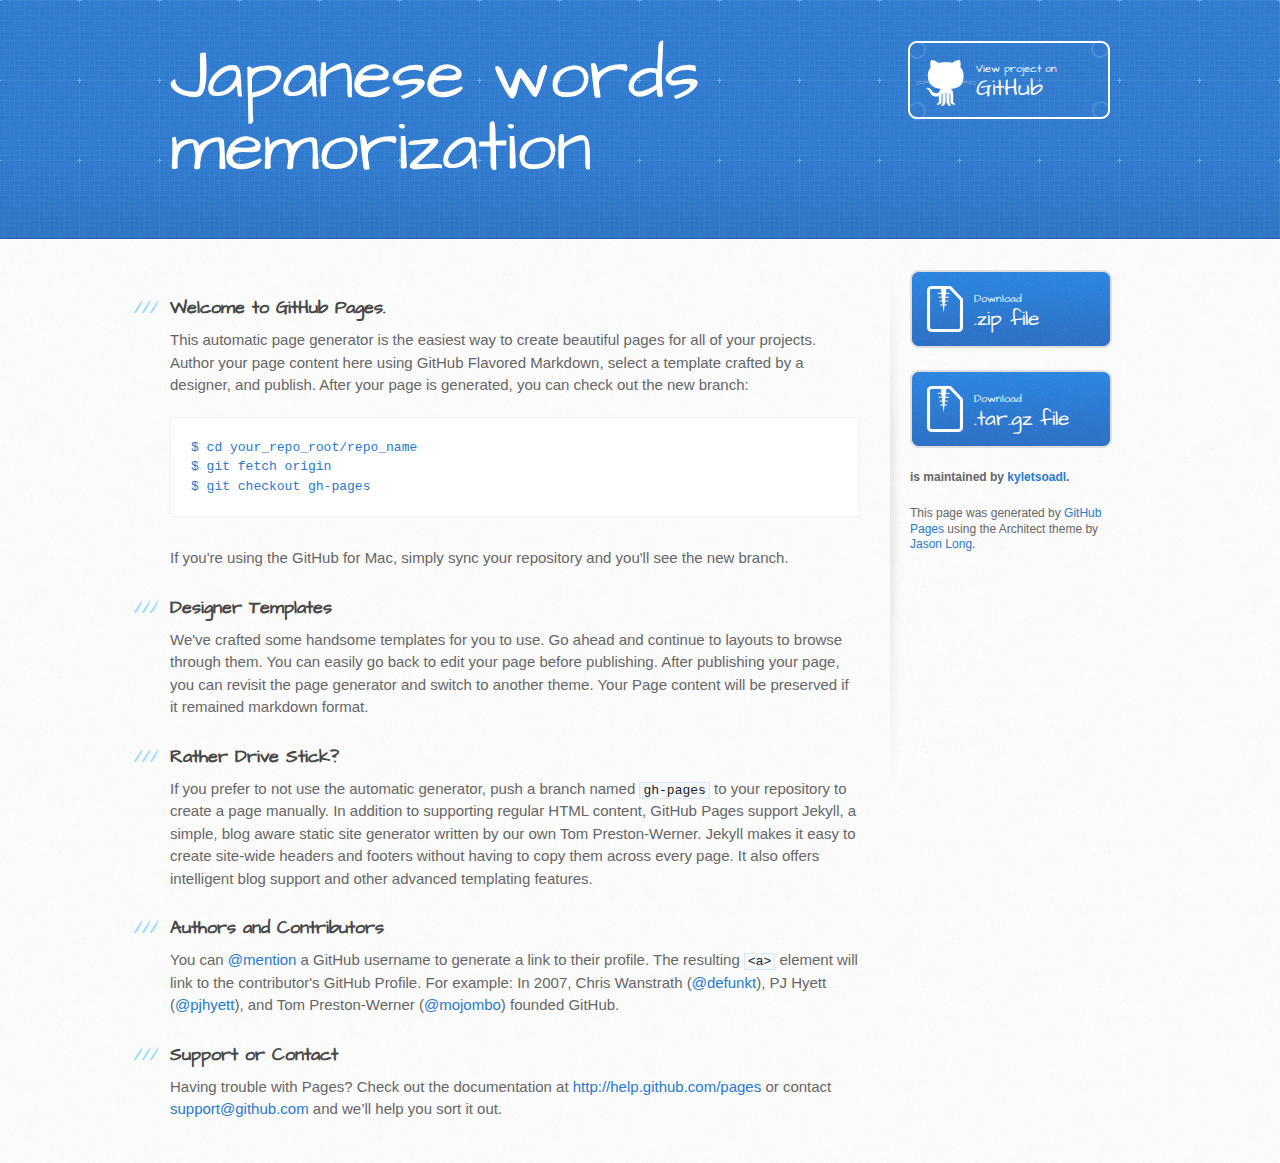
<file: index.html>
<!DOCTYPE html>
<html>
  <head>
    <meta charset='utf-8'>
    <meta http-equiv="X-UA-Compatible" content="chrome=1">
    <meta name="viewport" content="width=device-width, initial-scale=1, maximum-scale=1">
    <link href='https://fonts.googleapis.com/css?family=Architects+Daughter' rel='stylesheet' type='text/css'>
    <link rel="stylesheet" type="text/css" href="stylesheets/stylesheet.css" media="screen" />
    <link rel="stylesheet" type="text/css" href="stylesheets/pygment_trac.css" media="screen" />
    <link rel="stylesheet" type="text/css" href="stylesheets/print.css" media="print" />

    <!--[if lt IE 9]>
    <script src="//html5shiv.googlecode.com/svn/trunk/html5.js"></script>
    <![endif]-->

    <title>Japanese words memorization by kyletsoadl</title>
  </head>

  <body>
    <header>
      <div class="inner">
        <h1>Japanese words memorization</h1>
        <h2></h2>
        <a href="https://github.com/kyletsoadl/japanese_words_memorization" class="button"><small>View project on</small>GitHub</a>
      </div>
    </header>

    <div id="content-wrapper">
      <div class="inner clearfix">
        <section id="main-content">
          <h3>
<a name="welcome-to-github-pages" class="anchor" href="#welcome-to-github-pages"><span class="octicon octicon-link"></span></a>Welcome to GitHub Pages.</h3>

<p>This automatic page generator is the easiest way to create beautiful pages for all of your projects. Author your page content here using GitHub Flavored Markdown, select a template crafted by a designer, and publish. After your page is generated, you can check out the new branch:</p>

<pre><code>$ cd your_repo_root/repo_name
$ git fetch origin
$ git checkout gh-pages
</code></pre>

<p>If you're using the GitHub for Mac, simply sync your repository and you'll see the new branch.</p>

<h3>
<a name="designer-templates" class="anchor" href="#designer-templates"><span class="octicon octicon-link"></span></a>Designer Templates</h3>

<p>We've crafted some handsome templates for you to use. Go ahead and continue to layouts to browse through them. You can easily go back to edit your page before publishing. After publishing your page, you can revisit the page generator and switch to another theme. Your Page content will be preserved if it remained markdown format.</p>

<h3>
<a name="rather-drive-stick" class="anchor" href="#rather-drive-stick"><span class="octicon octicon-link"></span></a>Rather Drive Stick?</h3>

<p>If you prefer to not use the automatic generator, push a branch named <code>gh-pages</code> to your repository to create a page manually. In addition to supporting regular HTML content, GitHub Pages support Jekyll, a simple, blog aware static site generator written by our own Tom Preston-Werner. Jekyll makes it easy to create site-wide headers and footers without having to copy them across every page. It also offers intelligent blog support and other advanced templating features.</p>

<h3>
<a name="authors-and-contributors" class="anchor" href="#authors-and-contributors"><span class="octicon octicon-link"></span></a>Authors and Contributors</h3>

<p>You can <a href="https://github.com/blog/821" class="user-mention">@mention</a> a GitHub username to generate a link to their profile. The resulting <code>&lt;a&gt;</code> element will link to the contributor's GitHub Profile. For example: In 2007, Chris Wanstrath (<a href="https://github.com/defunkt" class="user-mention">@defunkt</a>), PJ Hyett (<a href="https://github.com/pjhyett" class="user-mention">@pjhyett</a>), and Tom Preston-Werner (<a href="https://github.com/mojombo" class="user-mention">@mojombo</a>) founded GitHub.</p>

<h3>
<a name="support-or-contact" class="anchor" href="#support-or-contact"><span class="octicon octicon-link"></span></a>Support or Contact</h3>

<p>Having trouble with Pages? Check out the documentation at <a href="http://help.github.com/pages">http://help.github.com/pages</a> or contact <a href="mailto:support@github.com">support@github.com</a> and we’ll help you sort it out.</p>
        </section>

        <aside id="sidebar">
          <a href="https://github.com/kyletsoadl/japanese_words_memorization/zipball/master" class="button">
            <small>Download</small>
            .zip file
          </a>
          <a href="https://github.com/kyletsoadl/japanese_words_memorization/tarball/master" class="button">
            <small>Download</small>
            .tar.gz file
          </a>

          <p class="repo-owner"><a href="https://github.com/kyletsoadl/japanese_words_memorization"></a> is maintained by <a href="https://github.com/kyletsoadl">kyletsoadl</a>.</p>

          <p>This page was generated by <a href="https://pages.github.com">GitHub Pages</a> using the Architect theme by <a href="https://twitter.com/jasonlong">Jason Long</a>.</p>
        </aside>
      </div>
    </div>

  
  </body>
</html>
</file>
<file: stylesheets/pygment_trac.css>
.highlight  { background: #ffffff; }
.highlight .c { color: #999988; font-style: italic } /* Comment */
.highlight .err { color: #a61717; background-color: #e3d2d2 } /* Error */
.highlight .k { font-weight: bold } /* Keyword */
.highlight .o { font-weight: bold } /* Operator */
.highlight .cm { color: #999988; font-style: italic } /* Comment.Multiline */
.highlight .cp { color: #999999; font-weight: bold } /* Comment.Preproc */
.highlight .c1 { color: #999988; font-style: italic } /* Comment.Single */
.highlight .cs { color: #999999; font-weight: bold; font-style: italic } /* Comment.Special */
.highlight .gd { color: #000000; background-color: #ffdddd } /* Generic.Deleted */
.highlight .gd .x { color: #000000; background-color: #ffaaaa } /* Generic.Deleted.Specific */
.highlight .ge { font-style: italic } /* Generic.Emph */
.highlight .gr { color: #aa0000 } /* Generic.Error */
.highlight .gh { color: #999999 } /* Generic.Heading */
.highlight .gi { color: #000000; background-color: #ddffdd } /* Generic.Inserted */
.highlight .gi .x { color: #000000; background-color: #aaffaa } /* Generic.Inserted.Specific */
.highlight .go { color: #888888 } /* Generic.Output */
.highlight .gp { color: #555555 } /* Generic.Prompt */
.highlight .gs { font-weight: bold } /* Generic.Strong */
.highlight .gu { color: #800080; font-weight: bold; } /* Generic.Subheading */
.highlight .gt { color: #aa0000 } /* Generic.Traceback */
.highlight .kc { font-weight: bold } /* Keyword.Constant */
.highlight .kd { font-weight: bold } /* Keyword.Declaration */
.highlight .kn { font-weight: bold } /* Keyword.Namespace */
.highlight .kp { font-weight: bold } /* Keyword.Pseudo */
.highlight .kr { font-weight: bold } /* Keyword.Reserved */
.highlight .kt { color: #445588; font-weight: bold } /* Keyword.Type */
.highlight .m { color: #009999 } /* Literal.Number */
.highlight .s { color: #d14 } /* Literal.String */
.highlight .na { color: #008080 } /* Name.Attribute */
.highlight .nb { color: #0086B3 } /* Name.Builtin */
.highlight .nc { color: #445588; font-weight: bold } /* Name.Class */
.highlight .no { color: #008080 } /* Name.Constant */
.highlight .ni { color: #800080 } /* Name.Entity */
.highlight .ne { color: #990000; font-weight: bold } /* Name.Exception */
.highlight .nf { color: #990000; font-weight: bold } /* Name.Function */
.highlight .nn { color: #555555 } /* Name.Namespace */
.highlight .nt { color: #000080 } /* Name.Tag */
.highlight .nv { color: #008080 } /* Name.Variable */
.highlight .ow { font-weight: bold } /* Operator.Word */
.highlight .w { color: #bbbbbb } /* Text.Whitespace */
.highlight .mf { color: #009999 } /* Literal.Number.Float */
.highlight .mh { color: #009999 } /* Literal.Number.Hex */
.highlight .mi { color: #009999 } /* Literal.Number.Integer */
.highlight .mo { color: #009999 } /* Literal.Number.Oct */
.highlight .sb { color: #d14 } /* Literal.String.Backtick */
.highlight .sc { color: #d14 } /* Literal.String.Char */
.highlight .sd { color: #d14 } /* Literal.String.Doc */
.highlight .s2 { color: #d14 } /* Literal.String.Double */
.highlight .se { color: #d14 } /* Literal.String.Escape */
.highlight .sh { color: #d14 } /* Literal.String.Heredoc */
.highlight .si { color: #d14 } /* Literal.String.Interpol */
.highlight .sx { color: #d14 } /* Literal.String.Other */
.highlight .sr { color: #009926 } /* Literal.String.Regex */
.highlight .s1 { color: #d14 } /* Literal.String.Single */
.highlight .ss { color: #990073 } /* Literal.String.Symbol */
.highlight .bp { color: #999999 } /* Name.Builtin.Pseudo */
.highlight .vc { color: #008080 } /* Name.Variable.Class */
.highlight .vg { color: #008080 } /* Name.Variable.Global */
.highlight .vi { color: #008080 } /* Name.Variable.Instance */
.highlight .il { color: #009999 } /* Literal.Number.Integer.Long */

.type-csharp .highlight .k { color: #0000FF }
.type-csharp .highlight .kt { color: #0000FF }
.type-csharp .highlight .nf { color: #000000; font-weight: normal }
.type-csharp .highlight .nc { color: #2B91AF }
.type-csharp .highlight .nn { color: #000000 }
.type-csharp .highlight .s { color: #A31515 }
.type-csharp .highlight .sc { color: #A31515 }
</file>
<file: stylesheets/print.css>
html, body, div, span, applet, object, iframe,
h1, h2, h3, h4, h5, h6, p, blockquote, pre,
a, abbr, acronym, address, big, cite, code,
del, dfn, em, img, ins, kbd, q, s, samp,
small, strike, strong, sub, sup, tt, var,
b, u, i, center,
dl, dt, dd, ol, ul, li,
fieldset, form, label, legend,
table, caption, tbody, tfoot, thead, tr, th, td,
article, aside, canvas, details, embed, 
figure, figcaption, footer, header, hgroup, 
menu, nav, output, ruby, section, summary,
time, mark, audio, video {
  margin: 0;
  padding: 0;
  border: 0;
  font-size: 100%;
  font: inherit;
  vertical-align: baseline;
}
/* HTML5 display-role reset for older browsers */
article, aside, details, figcaption, figure, 
footer, header, hgroup, menu, nav, section {
  display: block;
}
body {
  line-height: 1;
}
ol, ul {
  list-style: none;
}
blockquote, q {
  quotes: none;
}
blockquote:before, blockquote:after,
q:before, q:after {
  content: '';
  content: none;
}
table {
  border-collapse: collapse;
  border-spacing: 0;
}
body {
  font-size: 13px;
  line-height: 1.5; 
  font-family: 'Helvetica Neue', Helvetica, Arial, serif;
  color: #000;
}

a {
  color: #d5000d;
  font-weight: bold;
}

header {
  padding-top: 35px;
  padding-bottom: 10px;
}

header h1 {
  font-weight: bold;
  letter-spacing: -1px;
  font-size: 48px;
  color: #303030;
  line-height: 1.2;
}

header h2 {
  letter-spacing: -1px;
  font-size: 24px;
  color: #aaa;
  font-weight: normal;
  line-height: 1.3;
}
#downloads {
  display: none;
}
#main_content {
  padding-top: 20px;
}

code, pre {
  font-family: Monaco, "Bitstream Vera Sans Mono", "Lucida Console", Terminal;
  color: #222;
  margin-bottom: 30px;
  font-size: 12px;
}

code {
  padding: 0 3px;
}

pre {
  border: solid 1px #ddd;
  padding: 20px;
  overflow: auto;
}
pre code {
  padding: 0;
}

ul, ol, dl {
  margin-bottom: 20px;
}


/* COMMON STYLES */

table {
  width: 100%;
  border: 1px solid #ebebeb;
}

th {
  font-weight: 500;
}

td {
  border: 1px solid #ebebeb;
  text-align: center; 
  font-weight: 300;
}

form {
  background: #f2f2f2;
  padding: 20px;
  
}


/* GENERAL ELEMENT TYPE STYLES */

h1 {
  font-size: 2.8em;
} 

h2 {
  font-size: 22px;
  font-weight: bold;
  color: #303030;
  margin-bottom: 8px;
} 

h3 {
  color: #d5000d;
  font-size: 18px;
  font-weight: bold;
  margin-bottom: 8px;
} 
 
h4 {
  font-size: 16px;
  color: #303030;
  font-weight: bold;
} 

h5 {
  font-size: 1em;
  color: #303030;
} 

h6 {
  font-size: .8em;
  color: #303030;
} 

p {
  font-weight: 300;
  margin-bottom: 20px;
}
 
a {
  text-decoration: none;
}

p a {
  font-weight: 400;
}

blockquote {
  font-size: 1.6em;
  border-left: 10px solid #e9e9e9;
  margin-bottom: 20px;
  padding: 0 0 0 30px;
}

ul li {
  list-style: disc inside;
  padding-left: 20px;
}

ol li {
  list-style: decimal inside;
  padding-left: 3px;
}

dl dd {
  font-style: italic;
  font-weight: 100;
}

footer {
  margin-top: 40px;
  padding-top: 20px;
  padding-bottom: 30px;
  font-size: 13px;
  color: #aaa;
}

footer a {
  color: #666;
}

/* MISC */
.clearfix:after {
  clear: both;
  content: '.';
  display: block;
  visibility: hidden;
  height: 0;
}

.clearfix {display: inline-block;}
* html .clearfix {height: 1%;}
.clearfix {display: block;}
</file>
<file: stylesheets/stylesheet.css>
/* http://meyerweb.com/eric/tools/css/reset/ 
   v2.0 | 20110126
   License: none (public domain)
*/
html, body, div, span, applet, object, iframe,
h1, h2, h3, h4, h5, h6, p, blockquote, pre,
a, abbr, acronym, address, big, cite, code,
del, dfn, em, img, ins, kbd, q, s, samp,
small, strike, strong, sub, sup, tt, var,
b, u, i, center,
dl, dt, dd, ol, ul, li,
fieldset, form, label, legend,
table, caption, tbody, tfoot, thead, tr, th, td,
article, aside, canvas, details, embed, 
figure, figcaption, footer, header, hgroup, 
menu, nav, output, ruby, section, summary,
time, mark, audio, video {
	margin: 0;
	padding: 0;
	border: 0;
	font-size: 100%;
	font: inherit;
	vertical-align: baseline;
}
/* HTML5 display-role reset for older browsers */
article, aside, details, figcaption, figure, 
footer, header, hgroup, menu, nav, section {
	display: block;
}
body {
	line-height: 1;
}
ol, ul {
	list-style: none;
}
blockquote, q {
	quotes: none;
}
blockquote:before, blockquote:after,
q:before, q:after {
	content: '';
	content: none;
}
table {
	border-collapse: collapse;
	border-spacing: 0;
}

/* LAYOUT STYLES */
body {
  font-size: 15px;
  line-height: 1.5; 
  background: #fafafa url(../images/body-bg.jpg) 0 0 repeat;
  font-family: 'Helvetica Neue', Helvetica, Arial, serif;
  font-weight: 400;
  color: #666;
}

a {
  color: #2879d0;
}
a:hover {
  color: #2268b2;
}

header {
  padding-top: 40px;
  padding-bottom: 40px;
  font-family: 'Architects Daughter', 'Helvetica Neue', Helvetica, Arial, serif; 
  background: #2e7bcf url(../images/header-bg.jpg) 0 0 repeat-x;
  border-bottom: solid 1px #275da1;
}

header h1 {
  letter-spacing: -1px;
  font-size: 72px;
  color: #fff;
  line-height: 1;
  margin-bottom: 0.2em;
  width: 540px;
}

header h2 {
  font-size: 26px;
  color: #9ddcff;
  font-weight: normal;
  line-height: 1.3;
  width: 540px;
  letter-spacing: 0;
}

.inner {
  position: relative;
  width: 940px;
  margin: 0 auto;
}

#content-wrapper {
  border-top: solid 1px #fff;
  padding-top: 30px;
}

#main-content {
  width: 690px;
  float: left;
}

#main-content img {
  max-width: 100%;
}

aside#sidebar {
  width: 200px;
  padding-left: 20px;
  min-height: 504px;
  float: right;
  background: transparent url(../images/sidebar-bg.jpg) 0 0 no-repeat;
  font-size: 12px;
  line-height: 1.3;
}

aside#sidebar p.repo-owner,
aside#sidebar p.repo-owner a {
  font-weight: bold;
}

#downloads {
  margin-bottom: 40px;
}

a.button {
  width: 134px;
  height: 58px;
  line-height: 1.2;
  font-size: 23px;
  color: #fff;
  padding-left: 68px;
  padding-top: 22px;
  font-family: 'Architects Daughter', 'Helvetica Neue', Helvetica, Arial, serif; 
}
a.button small {
  display: block;
  font-size: 11px;
}
header a.button {
  position: absolute;
  right: 0;
  top: 0;
  background: transparent url(../images/github-button.png) 0 0 no-repeat;
}
aside a.button {
  width: 138px;
  padding-left: 64px;
  display: block;
  background: transparent url(../images/download-button.png) 0 0 no-repeat;
  margin-bottom: 20px;
  font-size: 21px;
}

code, pre {
  font-family: Monaco, "Bitstream Vera Sans Mono", "Lucida Console", Terminal, monospace;
  color: #222;
  margin-bottom: 30px;
  font-size: 13px;
}

code {
  background-color: #f2f8fc;
  border: solid 1px #dbe7f3;
  padding: 0 3px;
}

pre {
  padding: 20px;
  background: #fff;
  text-shadow: none;
  overflow: auto;
  border: solid 1px #f2f2f2;
}
pre code {
  color: #2879d0;
  background-color: #fff;
  border: none;
  padding: 0;
}

ul, ol, dl {
  margin-bottom: 20px;
}


/* COMMON STYLES */

hr {
  height: 1px;
  line-height: 1px;
  margin-top: 1em;
  padding-bottom: 1em;
  border: none;
  background: transparent url('../images/hr.png') 0 0 no-repeat;
}

table {
  width: 100%;
  border: 1px solid #ebebeb;
}

th {
  font-weight: 500;
}

td {
  border: 1px solid #ebebeb;
  text-align: center; 
  font-weight: 300;
}

form {
  background: #f2f2f2;
  padding: 20px;
  
}


/* GENERAL ELEMENT TYPE STYLES */

#main-content h1 {
  font-family: 'Architects Daughter', 'Helvetica Neue', Helvetica, Arial, serif; 
  font-size: 2.8em;
  letter-spacing: -1px;
  color: #474747;
} 

#main-content h1:before {
  content: "/";
  color: #9ddcff;
  padding-right: 0.3em;
  margin-left: -0.9em;
}

#main-content h2 {
  font-family: 'Architects Daughter', 'Helvetica Neue', Helvetica, Arial, serif; 
  font-size: 22px;
  font-weight: bold;
  margin-bottom: 8px;
  color: #474747;
} 
#main-content h2:before {
  content: "//";
  color: #9ddcff;
  padding-right: 0.3em;
  margin-left: -1.5em;
}

#main-content h3 {
  font-family: 'Architects Daughter', 'Helvetica Neue', Helvetica, Arial, serif; 
  font-size: 18px;
  font-weight: bold;
  margin-top: 24px;
  margin-bottom: 8px;
  color: #474747;
} 
 
#main-content h3:before {
  content: "///";
  color: #9ddcff;
  padding-right: 0.3em;
  margin-left: -2em;
}

#main-content h4 {
  font-family: 'Architects Daughter', 'Helvetica Neue', Helvetica, Arial, serif; 
  font-size: 15px;
  font-weight: bold;
  color: #474747;
} 

h4:before {
  content: "////";
  color: #9ddcff;
  padding-right: 0.3em;
  margin-left: -2.8em;
}

#main-content h5 {
  font-family: 'Architects Daughter', 'Helvetica Neue', Helvetica, Arial, serif; 
  font-size: 14px;
  color: #474747;
} 
h5:before {
  content: "/////";
  color: #9ddcff;
  padding-right: 0.3em;
  margin-left: -3.2em;
}

#main-content h6 {
  font-family: 'Architects Daughter', 'Helvetica Neue', Helvetica, Arial, serif; 
  font-size: .8em;
  color: #474747;
} 
h6:before {
  content: "//////";
  color: #9ddcff;
  padding-right: 0.3em;
  margin-left: -3.7em;
}

p {
  margin-bottom: 20px;
}
 
a {
  text-decoration: none;
}

p a {
  font-weight: 400;
}

blockquote {
  font-size: 1.6em;
  border-left: 10px solid #e9e9e9;
  margin-bottom: 20px;
  padding: 0 0 0 30px;
}

ul {
  list-style: disc inside;
  padding-left: 20px;
}

ol {
  list-style: decimal inside;
  padding-left: 3px;
}

dl dd {
  font-style: italic;
  font-weight: 100;
}

footer {
  background: transparent url('../images/hr.png') 0 0 no-repeat;
  margin-top: 40px;
  padding-top: 20px;
  padding-bottom: 30px;
  font-size: 13px;
  color: #aaa;
}

footer a {
  color: #666;
}
footer a:hover {
  color: #444;
}

/* MISC */
.clearfix:after {
  clear: both;
  content: '.';
  display: block;
  visibility: hidden;
  height: 0;
}

.clearfix {display: inline-block;}
* html .clearfix {height: 1%;}
.clearfix {display: block;}

/* #Media Queries
================================================== */

/* Smaller than standard 960 (devices and browsers) */
@media only screen and (max-width: 959px) {}

/* Tablet Portrait size to standard 960 (devices and browsers) */
@media only screen and (min-width: 768px) and (max-width: 959px) {
  .inner {
    width: 740px;
  }
  header h1, header h2 {
    width: 340px;
  }
  header h1 {
    font-size: 60px;
  }
  header h2 {
    font-size: 30px;
  }
  #main-content {
    width: 490px;
  }
  #main-content h1:before,
  #main-content h2:before,
  #main-content h3:before,
  #main-content h4:before,
  #main-content h5:before,
  #main-content h6:before {
    content: none;
    padding-right: 0;
    margin-left: 0;
  }
}

/* All Mobile Sizes (devices and browser) */
@media only screen and (max-width: 767px) {
  .inner {
    width: 93%;
  }
  header {
    padding: 20px 0;
  }
  header .inner {
    position: relative;
  }
  header h1, header h2 {
    width: 100%;
  }
  header h1 {
    font-size: 48px;
  }
  header h2 {
    font-size: 24px;
  }
  header a.button {
    background-image: none;
    width: auto;
    height: auto;
    display: inline-block;
    margin-top: 15px;
    padding: 5px 10px;
    position: relative;
    text-align: center;
    font-size: 13px;
    line-height: 1;
    background-color: #9ddcff;
    color: #2879d0;
    -moz-border-radius: 5px;
    -webkit-border-radius: 5px;                     
    border-radius: 5px;    
  }
  header a.button small {
    font-size: 13px;
    display: inline;
  }
  #main-content,
  aside#sidebar {
    float: none;
    width: 100% ! important;
  }
  aside#sidebar {
    background-image: none;
    margin-top: 20px;
    border-top: solid 1px #ddd;
    padding: 20px 0;
    min-height: 0;
  }
  aside#sidebar a.button {
    display: none;
  }
  #main-content h1:before,
  #main-content h2:before,
  #main-content h3:before,
  #main-content h4:before,
  #main-content h5:before,
  #main-content h6:before {
    content: none;
    padding-right: 0;
    margin-left: 0;
  }
}

/* Mobile Landscape Size to Tablet Portrait (devices and browsers) */
@media only screen and (min-width: 480px) and (max-width: 767px) {}

/* Mobile Portrait Size to Mobile Landscape Size (devices and browsers) */
@media only screen and (max-width: 479px) {}
</file>
